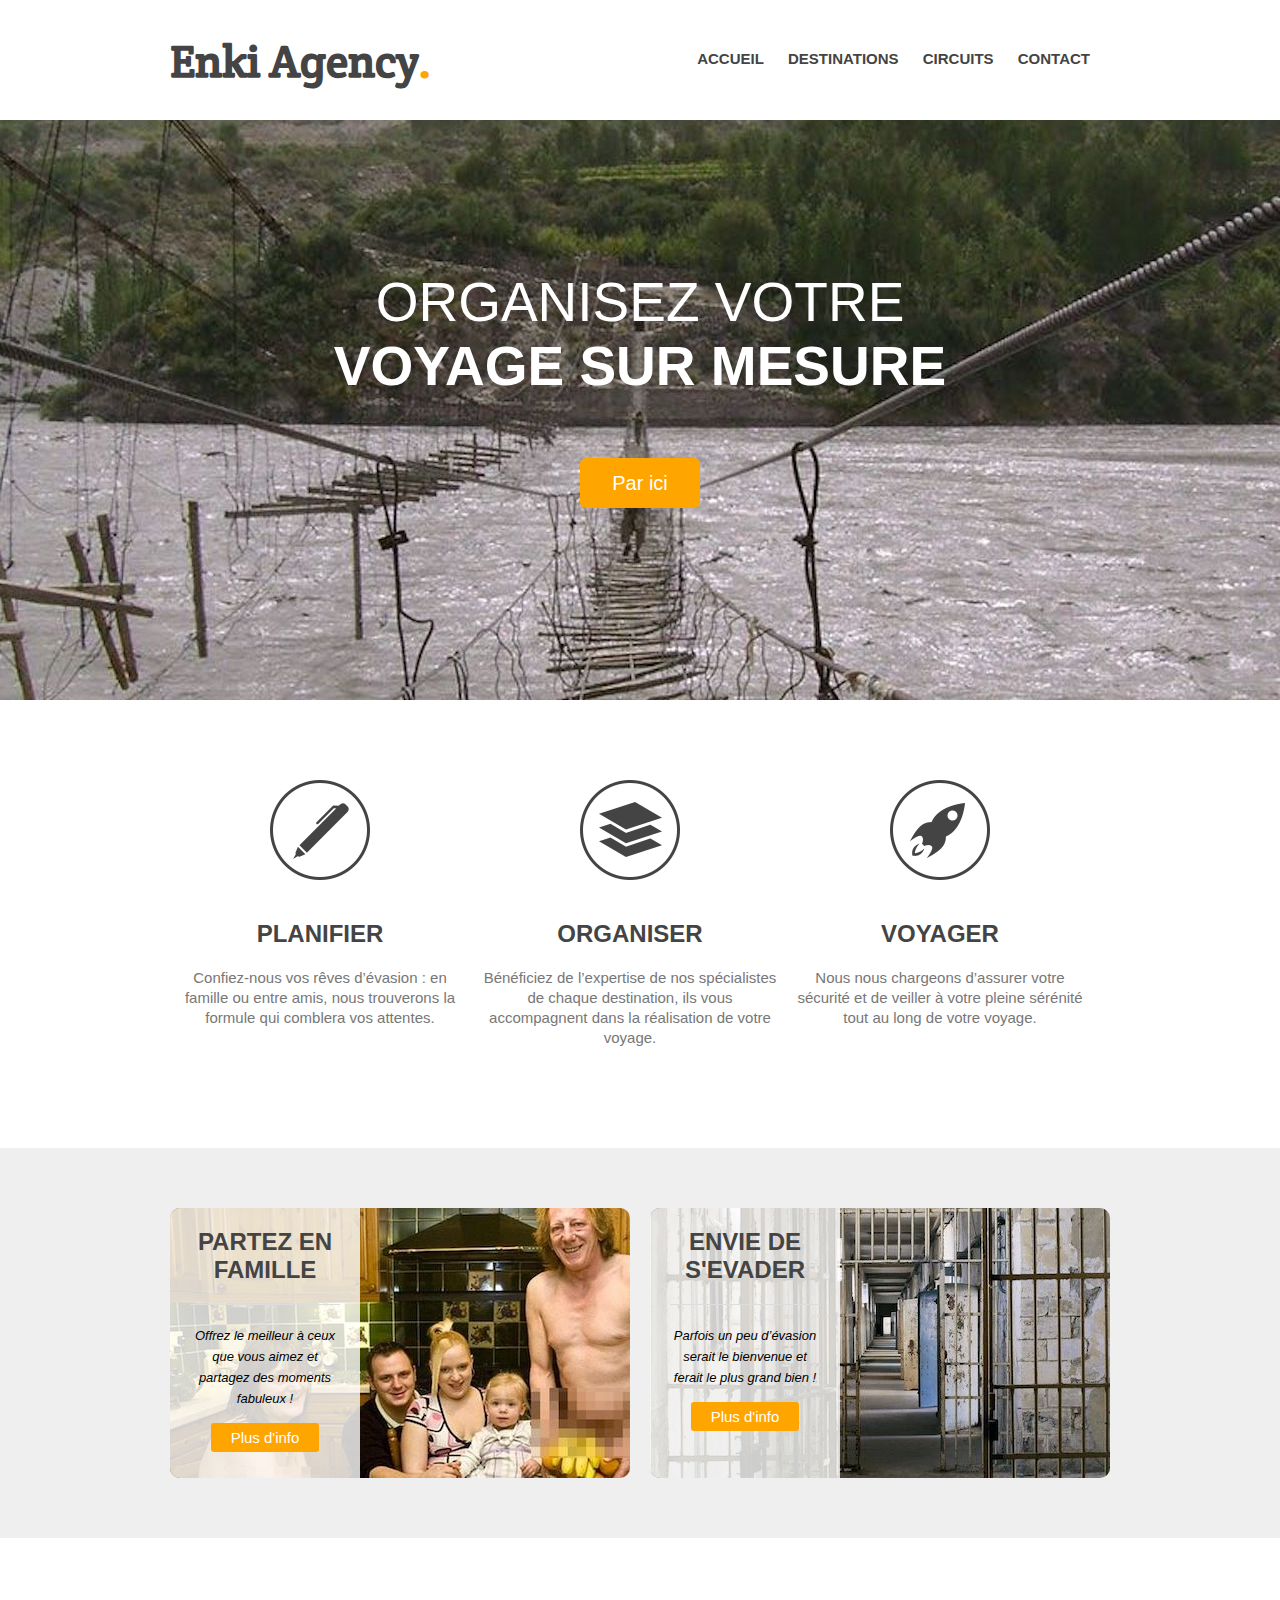
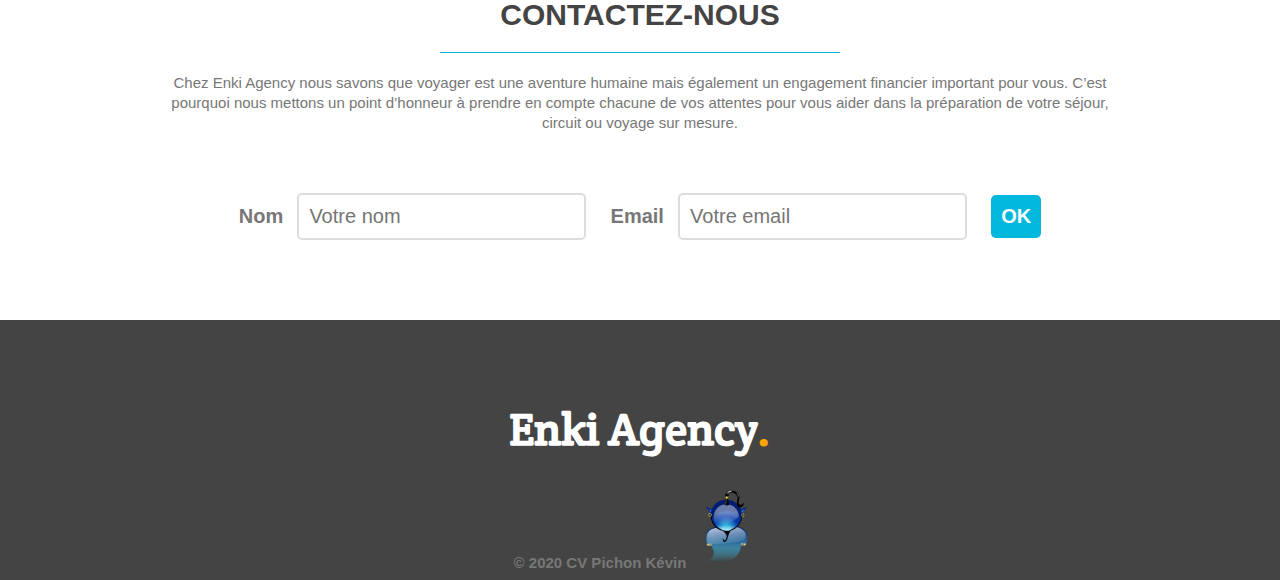
<file: CvBootstrap/projects/agency/agency.html>
<!DOCTYPE html>
<html>
    <head>
        <title>Enki Agency</title>
        <meta charset="utf-8">
        <link rel="stylesheet" href="style/styles.css">
        <link href="https://fonts.googleapis.com/css2?family=Crete+Round&display=swap" rel="stylesheet">
    </head>
    <body>
        <header>
            <div class="wrapper">
                <h1>Enki Agency<span class="orange">.</span></h1>
                <nav>
                    <ul>
                        <li><a href="#home">Accueil</a></li>
                        <li><a href="#steps">Destinations</a></li>
                        <li><a href="#circuits">Circuits</a></li>
                        <li><a href="#contact">Contact</a></li>
                    </ul>
                </nav>

            </div>

        </header>
        


        <section id="home">
            <div class="wrapper">
                <h2>Organisez votre <br><strong>voyage sur mesure</strong></h2>
                    <a href="docs/CvPichonKevin.pdf" class="button1">Par ici</a>


            </div>

        </section>

        <section id="steps">
            <div class="wrapper">
                <ul>
                    <li id="step1">
                        <h4>Planifier</h4>
                        <p>Confiez-nous vos rêves d’évasion : en famille ou entre amis, nous trouverons la formule qui comblera vos attentes.</p>
                    </li>
                    <li id="step2">
                        <h4>Organiser</h4>
                        <p>Bénéficiez de l’expertise de nos spécialistes de chaque destination, ils vous accompagnent dans la réalisation de votre voyage.</p>
                    </li>
                    <li id="step3">
                        <h4>Voyager</h4>
                        <p>Nous nous chargeons d’assurer votre sécurité et de veiller à votre pleine sérénité tout au long de votre voyage.</p>
                    </li>
                    <div class="clear"></div>
                </ul>

            </div>

        </section>

        <section id="circuits">
            <div class="wrapper">
                <article style="background-image: url(images/imgFamily.jpg);">
                    <div class="overlay">
                        <h4>Partez en famille</h4>
                        <p><small>Offrez le meilleur à ceux que vous aimez et partagez des moments fabuleux !</small></p>
                        <a href="#" class="button2">Plus d'info</a>
                    </div>
                    
                </article>

                <article style="background-image: url(images/imgPrison.jpg);">
                    <div class="overlay">
                        <h4>Envie de s'evader</h4>
                        <p><small>Parfois un peu d’évasion serait le bienvenue et ferait le plus grand bien !</small></p>
                        <a href="#" class="button2">Plus d'info</a>
                    </div>

                </article>
                <div class="clear"></div>
            </div>

        </section>

        <section id="contact">
            <div class="wrapper">
                <h3>Contactez-nous</h3>
                <p>Chez Enki Agency nous savons que voyager est une aventure humaine mais également un engagement financier important pour vous. C’est pourquoi nous mettons un point d’honneur à prendre en compte chacune de vos attentes pour vous aider dans la préparation de votre séjour, circuit ou voyage sur mesure.</p>
                <form>
                    <label for="name">Nom</label>
                        <input type="text" id="name" placeholder="Votre nom">
                    <label for="email">Email</label>
                        <input type="text" id="email" placeholder="Votre email">
                    <input type="submit" value="OK" class="button3">
                </form>
            </div>

        </section>

        <footer>
            <div class="wrapper">
                <h1>Enki Agency<span class=orange>.</span></h1>
                <div class="copyright">© 2020 CV Pichon Kévin<img src="images/Genius-icon.png" width="80" height="80" class="d-inline-block align-top" alt="EnkiChino"></div>
            </div>
        </footer>
    </body>
</html>
</file>
<file: CvBootstrap/projects/agency/style/styles.css>
/* GENERAL */
/* font-family: 'Crete Round', serif; */

*
{
    margin:0;
    padding:0;
}
.wrapper
{
    width: 940px;
    margin:0 auto;
    padding:0 10px;
}
ul
{
    list-style: none;
}
a
{
    text-decoration: none;
    color:#444;
}
h1
{
    font-family: 'Crete Round', serif;
    font-size: 45px;
    color:#444;
}
h2
{
    color: white;
    font-size: 55px;

}
h4{

    font-size: 24px;
    color:#444;

}
h3{
    font-size: 30px;
    color: #444;
}
p{

    line-height: 20px;
    color:#777;
}
small{
    font-size: 13px;
    font-style: italic;

}
/* BODY */

body
{
    font-family: Arial, Helvetica, sans-serif;
    font-size: 15px;
}

.orange
{
    color: orange;
}
.clear{
    clear: both;
}

/* HEADER */

header
{
    height: 120px;
}
header h1
{
    float: left;
    margin-top: 32px;
}
header nav
{
    float: right;
    margin-top: 50px;
}
header nav ul li
{
    display: inline-block; 
}
header nav ul li a
{
    text-transform: uppercase; 
    font-weight: bold;
    margin-right: 20px;
}

/* HOME */

#home
{
    height: 580px;
    margin: 0px;
    background: url("../images/imgPont.jpg") center;
}
#home h2
{
    font-weight: normal;
    text-transform: uppercase;
    text-align: center;
    padding: 150px 0px 40px 0px;
    margin-bottom: 20px;
}
.button1
{
    width: 120px;
    height: 50px;
    display: block;
    background: orange;
    color:#fff;
    font-size: 20px;
    margin: 0 auto;
    line-height: 50px;
    text-align: center;
    border-radius: 6px;
}
.button1:hover{
    background: #02b8dd;
}
/* STEPS */
#steps h4{
    text-transform: uppercase;
    margin-bottom: 20px;
}
#steps p{
    margin-bottom: 20px;
}
#steps ul{
    margin:80px 0;
}
#steps ul li{

    width:300px;
    float: left;
    padding-top: 140px;
    text-align: center;
    margin-right: 10px;
}
#step1{
    background: url("../images/logoPlan.png") no-repeat top center;
}
#step2{
    background: url("../images/logoOrganize.png") no-repeat top center;
}
#step3{ 
    background: url("../images/logoVoyage.png") no-repeat top center;
}

/* CIRCUIT */

#circuits{
    background-color: #efefef;
    padding:60px 0px;

}
#circuits article{
    width: 460px;
    height: 270px;
    float: left;
    border-radius: 10px;

}
#circuits article:first-child{
    margin-right: 20px;
}
.overlay{
    background:rgba(255,255,255,0.80);
    width: 190px;
    height: 100%;
    padding:20px;
    border-radius: 10px 0 0 10px;
    text-align: center;
    box-sizing: border-box;
}
article h4{
    border-bottom: 1px solid #ddd;
    padding-bottom: 20px;
    text-transform: uppercase;
    margin-bottom: 20px;
    text-align: center;
}
#circuits p{
    text-align: center;
    margin-bottom: 20px;
    color: black;
}
.button2{
    color: white;
    background-color: orange;
    padding: 6px 20px;
    border-radius: 3px;

}
.button2:hover{
    color: white;
    background-color: #02b8dd;
}

/* CONTACT */

#contact{
    padding: 60px 0;
    text-align: center;
}
#contact h3{
    width: 400px;
    text-transform: uppercase;
    margin:0 auto 20px auto;
    border-bottom: 1px solid #02b8dd;
    padding-bottom: 20px;
}
form{
    margin: 60px 0 20px 0;
}
label{
    font-weight: bold;
    font-size: 20px;
    margin-right: 10px;
    color: #777;
}
input[type="text"]{
    padding: 10px;
    font-size: 20px;
    margin-right: 20px;
    border:2px solid #ddd;
    border-radius: 5px;
}
.button3{
    color: white;
    font-size: 20px;
    font-weight: bold;
    padding: 10px;
    background-color: #02b8dd;
    border-style: none;
    border-radius: 5px;
}
.button3:hover{
    background-color: orange;

}

/* FOOTER */

footer{
    height: 260px;
    background-color:#444;
}
footer h1{
    color:white;
    text-align: center;
    padding-top:80px;
}
.copyright{
    text-align: center;
    font-weight: bold;
    padding-top: 30px;
    color:#777;

}
</file>
